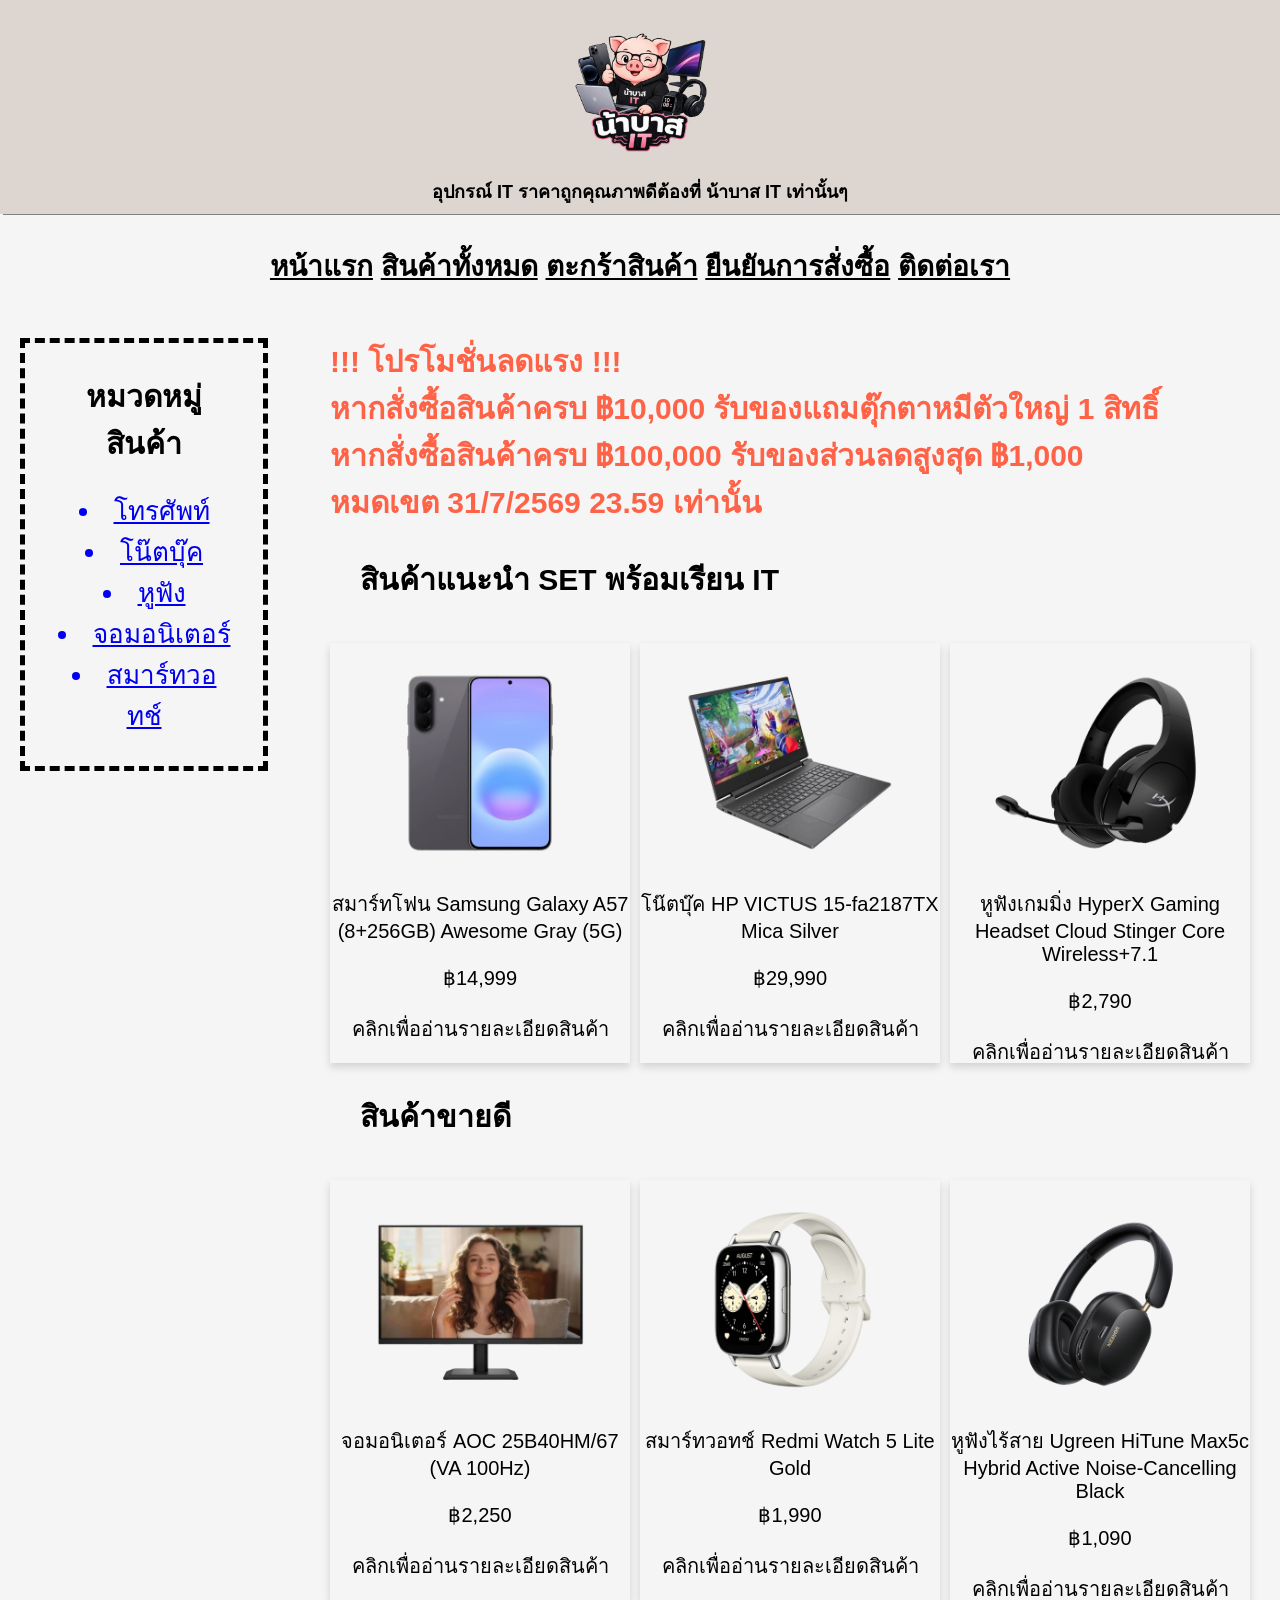
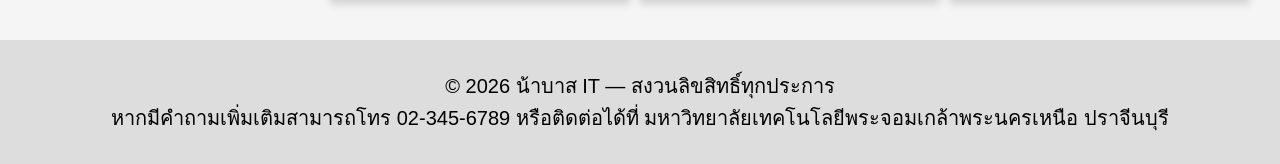
<file: index.html>
<!DOCTYPE html>
<html lang="en">
<head>
    <meta charset="UTF-8">
    <meta name="viewport" content="width=device-width, initial-scale=1.0">
    <title>น้าบาส IT - หน้าแรก</title>
    <link rel="stylesheet" href="css/style.css">
</head>
<body>
    <!-- Header -->
    
    <header>
        <img src="images/logo.png" style="width: 160px;" alt="logo">
        <h5>อุปกรณ์ IT ราคาถูกคุณภาพดีต้องที่ น้าบาส IT เท่านั้นๆ</h5>
    </header>
    <!-- Top Menu (Navbar) -->
    <nav>
        <a href="/">หน้าแรก</a>
        <a href="/products.html">สินค้าทั้งหมด</a>
        <a href="/cart.html">ตะกร้าสินค้า</a>
        <a href="/confirm.html">ยืนยันการสั่งซื้อ</a>
        <a href="https://www.facebook.com/Users.Bas">ติดต่อเรา</a>
    </nav>
    <section>
        <!-- Side Menu -->
        <aside>
            <h2>หมวดหมู่สินค้า</h2>
            <br>
            <a href="/products.html">
                <li>โทรศัพท์</li>
                <li>โน๊ตบุ๊ค</li>
                <li>หูฟัง</li>
                <li>จอมอนิเตอร์</li>
                <li>สมาร์ทวอทช์</li>
            </a>


        </aside>
        <!-- Content -->

        <article>
            <!-- Phone -->
            <p style="font-size: 30px; color: tomato;font-weight: bold;">!!! โปรโมชั่นลดแรง !!!<br>
                หากสั่งซื้อสินค้าครบ ฿10,000 รับของแถมตุ๊กตาหมีตัวใหญ่ 1 สิทธิ์<br>
                หากสั่งซื้อสินค้าครบ ฿100,000 รับของส่วนลดสูงสุด ฿1,000<br>
                หมดเขต 31/7/2569 23.59 เท่านั้น
            </p>
            <h2>สินค้าแนะนำ SET พร้อมเรียน IT</h2>
            <a href="/product-detail-1.html">
                <div class="card">
                    <img src="images/phone/samsung.png" alt="Samsung Galaxy A57">
                    <p>สมาร์ทโฟน Samsung Galaxy A57 (8+256GB) Awesome Gray (5G)</p>
                    <br>
                    <p>฿14,999</p>
                    <br>
                    <p>คลิกเพื่ออ่านรายละเอียดสินค้า</p>
                </div>
            </a>
            <a href="/product-detail-1.html">
                <div class="card">
                    <img src="images/laptop/hp.png" alt="HP VICTUS 15-fa2187TX">
                    <p>โน๊ตบุ๊ค HP VICTUS 15-fa2187TX Mica Silver</p>
                    <br>
                    <p>฿29,990</p>
                    <br>
                    <p>คลิกเพื่ออ่านรายละเอียดสินค้า</p>
                </div>
            </a>
            <a href="/product-detail-1.html">
                <div class="card">
                    <img src="images/headphone/hyperx.png" alt="HyperX Gaming Headset Cloud Stinger Core">
                    <p>หูฟังเกมมิ่ง HyperX Gaming Headset Cloud Stinger Core Wireless+7.1</p>
                    <br>
                    <p>฿2,790</p>
                    <br>
                    <p>คลิกเพื่ออ่านรายละเอียดสินค้า</p>
                </div>
            </a>
            <!-- Laptop -->
            <h2>สินค้าขายดี</h2>
             <a href="/product-detail-1.html">
                <div class="card">
                    <img src="images/monitor/aoc.png" alt="AOC 25B40HM/67">
                    <p>จอมอนิเตอร์ AOC 25B40HM/67 (VA 100Hz)</p>
                    <br>
                    <p>฿2,250</p>
                    <br>
                    <p>คลิกเพื่ออ่านรายละเอียดสินค้า</p>
                </div>
            </a>
            <a href="/product-detail-1.html">
                <div class="card">
                    <img src="images/smartwatch/redmi.png" alt="Redmi Watch 5 Lite">
                    <p>สมาร์ทวอทช์ Redmi Watch 5 Lite Gold</p>
                    <br>
                    <p>฿1,990</p>
                    <br>
                    <p>คลิกเพื่ออ่านรายละเอียดสินค้า</p>
                </div>
            </a>
            <a href="/product-detail-1.html">
                <div class="card">
                    <img src="images/headphone/ugreen.png" alt="Ugreen HiTune Max5c">
                    <p>หูฟังไร้สาย Ugreen HiTune Max5c Hybrid Active Noise-Cancelling Black</p>
                    <br>
                    <p>฿1,090</p>
                    <br>
                    <p>คลิกเพื่ออ่านรายละเอียดสินค้า</p>
                </div>
            </a>
            <p style="clear: both; padding: 20px;"></p>
        </article>
    </section>

    <br>
    <!-- Footer -->
    <footer>
        &copy; 2026 น้าบาส IT — สงวนลิขสิทธิ์ทุกประการ<br>
        หากมีคำถามเพิ่มเติมสามารถโทร 02-345-6789 หรือติดต่อได้ที่ มหาวิทยาลัยเทคโนโลยีพระจอมเกล้าพระนครเหนือ ปราจีนบุรี
    </footer>
</body>
</html>
</file>
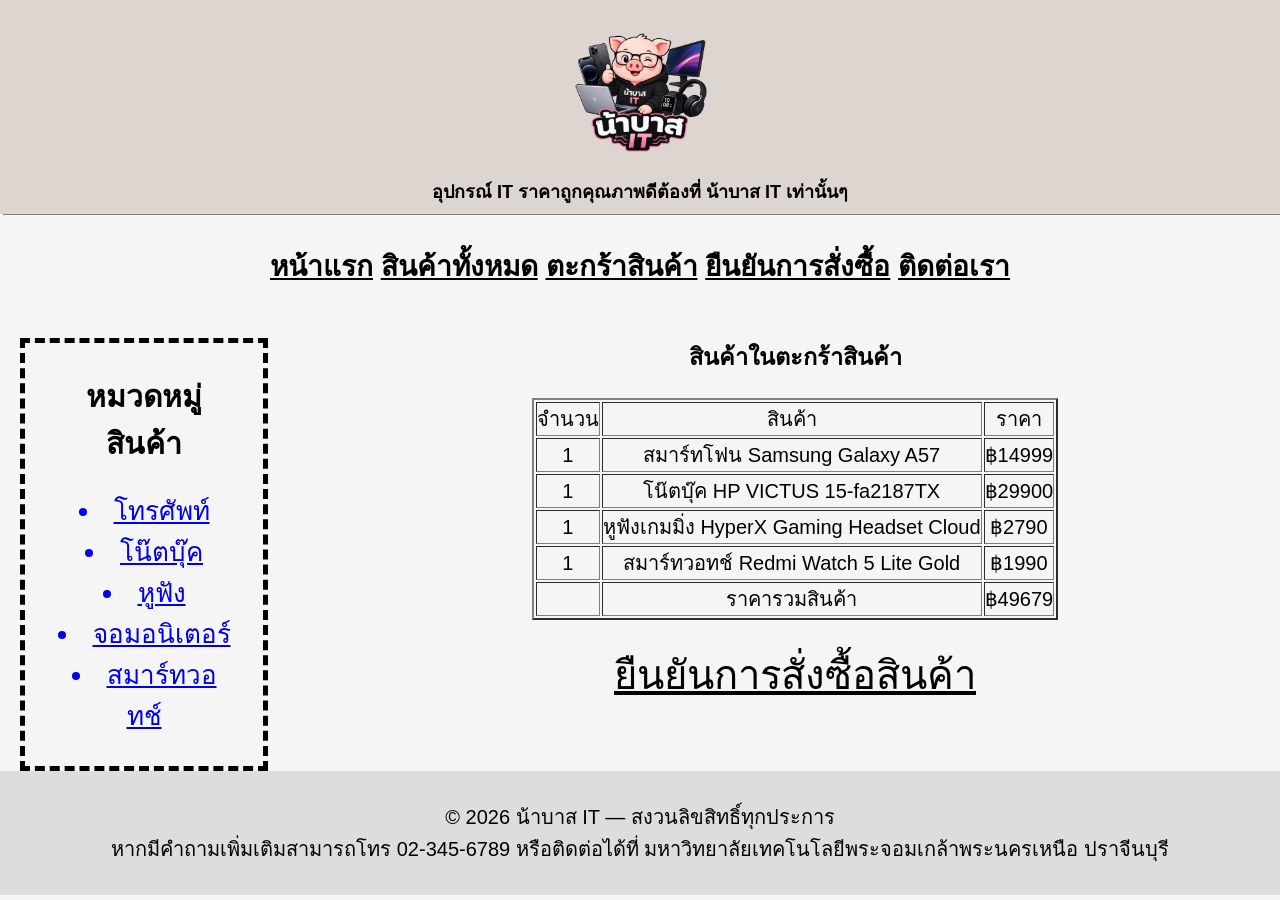
<file: cart.html>
<!DOCTYPE html>
<html lang="en">
<head>
    <meta charset="UTF-8">
    <meta name="viewport" content="width=device-width, initial-scale=1.0">
    <title>น้าบาส IT - ตะกร้าสินค้า</title>
    <link rel="stylesheet" href="css/style.css">
</head>
<body>
    <!-- Header -->
    <header>
        <img src="images/logo.png" style="width: 160px;" alt="logo">
        <h5>อุปกรณ์ IT ราคาถูกคุณภาพดีต้องที่ น้าบาส IT เท่านั้นๆ</h5>
    </header>
    <!-- Top Menu (Navbar) -->
    <nav>
        <a href="/">หน้าแรก</a>
        <a href="/products.html">สินค้าทั้งหมด</a>
        <a href="/cart.html">ตะกร้าสินค้า</a>
        <a href="/confirm.html">ยืนยันการสั่งซื้อ</a>
        <a href="https://www.facebook.com/Users.Bas">ติดต่อเรา</a>
    </nav>
    <section>
        <!-- Side Menu -->
        <aside>
            <h2>หมวดหมู่สินค้า</h2>
            <br>
            <a href="/products.html">
                <li>โทรศัพท์</li>
                <li>โน๊ตบุ๊ค</li>
                <li>หูฟัง</li>
                <li>จอมอนิเตอร์</li>
                <li>สมาร์ทวอทช์</li>
            </a>


        </aside>
        <!-- Content -->

        <article style="text-align: center;">
            <!-- Phone -->
            <h3>สินค้าในตะกร้าสินค้า</h3>
            <div>
                
                
                <br>
                <table border="2px" style="margin: auto; width: auto;">
                    <tr>
                        <td>จำนวน</td>
                        <td>สินค้า</td>
                        <td>ราคา</td>
                    </tr>

                    <tr>
                        <td>1</td>
                        <td>สมาร์ทโฟน Samsung Galaxy A57</td>
                        <td>฿14999</td>
                    </tr>

                    <tr>
                        <td>1</td>
                        <td>โน๊ตบุ๊ค HP VICTUS 15-fa2187TX</td>
                        <td>฿29900</td>
                    </tr>

                    <tr>
                        <td>1</td>
                        <td>หูฟังเกมมิ่ง HyperX Gaming Headset Cloud</td>
                        <td>฿2790</td>
                    </tr>

                    <tr>
                        <td>1</td>
                        <td>สมาร์ทวอทช์ Redmi Watch 5 Lite Gold</td>
                        <td>฿1990</td>
                    </tr>
                    <tr>
                        <td></td>
                        <td>ราคารวมสินค้า</td>
                        <td>฿49679</td>
                    </tr>
                    <!-- <tr>
                        <td></td>
                        <td>ส่วนลด</td>
                        <td>฿500</td>
                    </tr>
                    <tr>
                        <td></td>
                        <td>จำนวนเงินรวมทั้งสิน</td>
                        <td>฿46389</td>
                    </tr> -->
                </table>
                <br>
                <a href="/confirm.html" style="color: black;font-size: 40px; text-align: left;">ยืนยันการสั่งซื้อสินค้า</a>
            </div>
            
            <p style="clear: both; padding: 20px;"></p>
        </article>
    </section>

    <br>
    <!-- Footer -->
    <footer>
        &copy; 2026 น้าบาส IT — สงวนลิขสิทธิ์ทุกประการ<br>
        หากมีคำถามเพิ่มเติมสามารถโทร 02-345-6789 หรือติดต่อได้ที่ มหาวิทยาลัยเทคโนโลยีพระจอมเกล้าพระนครเหนือ ปราจีนบุรี
    </footer>
</body>
</html>
</file>
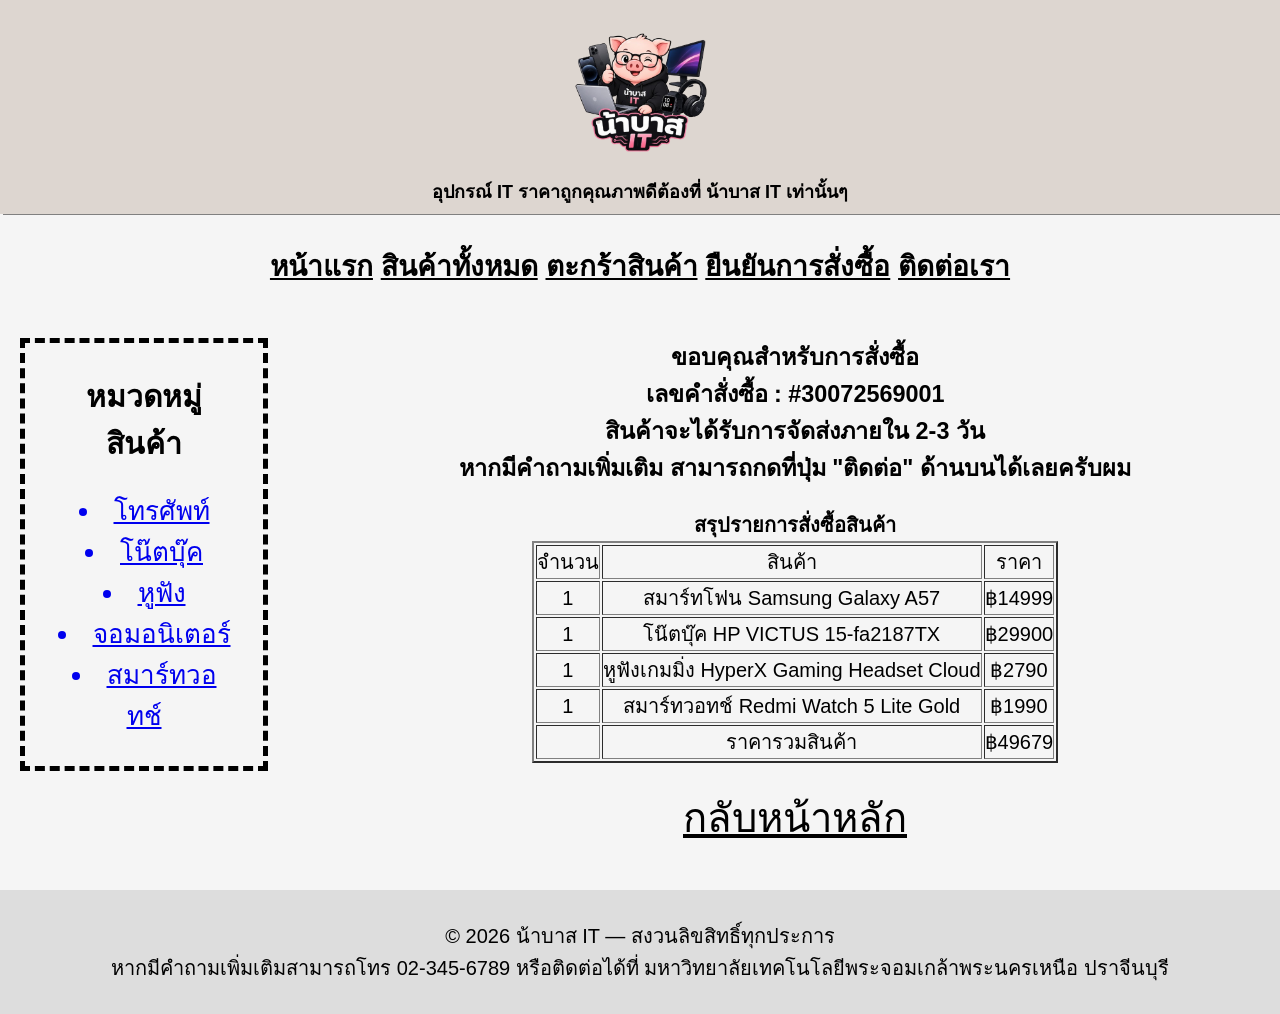
<file: confirm.html>
<!DOCTYPE html>
<html lang="en">
<head>
    <meta charset="UTF-8">
    <meta name="viewport" content="width=device-width, initial-scale=1.0">
    <title>น้าบาส IT - ขอบคุณสำหรับการสั่งซื้อ</title>
    <link rel="stylesheet" href="css/style.css">
</head>
<body>
    <!-- Header -->
    <header>
        <img src="images/logo.png" style="width: 160px;" alt="logo">
        <h5>อุปกรณ์ IT ราคาถูกคุณภาพดีต้องที่ น้าบาส IT เท่านั้นๆ</h5>
    </header>
    <!-- Top Menu (Navbar) -->
    <nav>
        <a href="/">หน้าแรก</a>
        <a href="/products.html">สินค้าทั้งหมด</a>
        <a href="/cart.html">ตะกร้าสินค้า</a>
        <a href="/confirm.html">ยืนยันการสั่งซื้อ</a>
        <a href="https://www.facebook.com/Users.Bas">ติดต่อเรา</a>
    </nav>
    <section>
        <!-- Side Menu -->
        <aside>
            <h2>หมวดหมู่สินค้า</h2>
            <br>
            <a href="/products.html">
                <li>โทรศัพท์</li>
                <li>โน๊ตบุ๊ค</li>
                <li>หูฟัง</li>
                <li>จอมอนิเตอร์</li>
                <li>สมาร์ทวอทช์</li>
            </a>


        </aside>
        <!-- Content -->

        <article style="text-align: center;">
            <!-- Phone -->
            <h3>
                ขอบคุณสำหรับการสั่งซื้อ<br>
                เลขคำสั่งซื้อ : #30072569001<br>
                สินค้าจะได้รับการจัดส่งภายใน 2-3 วัน<br>
                หากมีคำถามเพิ่มเติม สามารถกดที่ปุ่ม "ติดต่อ" ด้านบนได้เลยครับผม
            </h3>
            

            <div>
                
                
                <br>
                <h4>สรุปรายการสั่งซื้อสินค้า</h4>
                
                <table border="2px" style="margin: auto; width: auto;">
                    <tr>
                        <td>จำนวน</td>
                        <td>สินค้า</td>
                        <td>ราคา</td>
                    </tr>

                    <tr>
                        <td>1</td>
                        <td>สมาร์ทโฟน Samsung Galaxy A57</td>
                        <td>฿14999</td>
                    </tr>

                    <tr>
                        <td>1</td>
                        <td>โน๊ตบุ๊ค HP VICTUS 15-fa2187TX</td>
                        <td>฿29900</td>
                    </tr>

                    <tr>
                        <td>1</td>
                        <td>หูฟังเกมมิ่ง HyperX Gaming Headset Cloud</td>
                        <td>฿2790</td>
                    </tr>

                    <tr>
                        <td>1</td>
                        <td>สมาร์ทวอทช์ Redmi Watch 5 Lite Gold</td>
                        <td>฿1990</td>
                    </tr>
                    <tr>
                        <td></td>
                        <td>ราคารวมสินค้า</td>
                        <td>฿49679</td>
                    </tr>
                </table>
                <br>
                <a href="/" style="color: black;font-size: 40px; text-align: left;">กลับหน้าหลัก</a>
            </div>
            
            <p style="clear: both; padding: 20px;"></p>
        </article>
    </section>

    <br>
    <!-- Footer -->
    <footer>
        &copy; 2026 น้าบาส IT — สงวนลิขสิทธิ์ทุกประการ<br>
        หากมีคำถามเพิ่มเติมสามารถโทร 02-345-6789 หรือติดต่อได้ที่ มหาวิทยาลัยเทคโนโลยีพระจอมเกล้าพระนครเหนือ ปราจีนบุรี
    </footer>
</body>
</html>
</file>
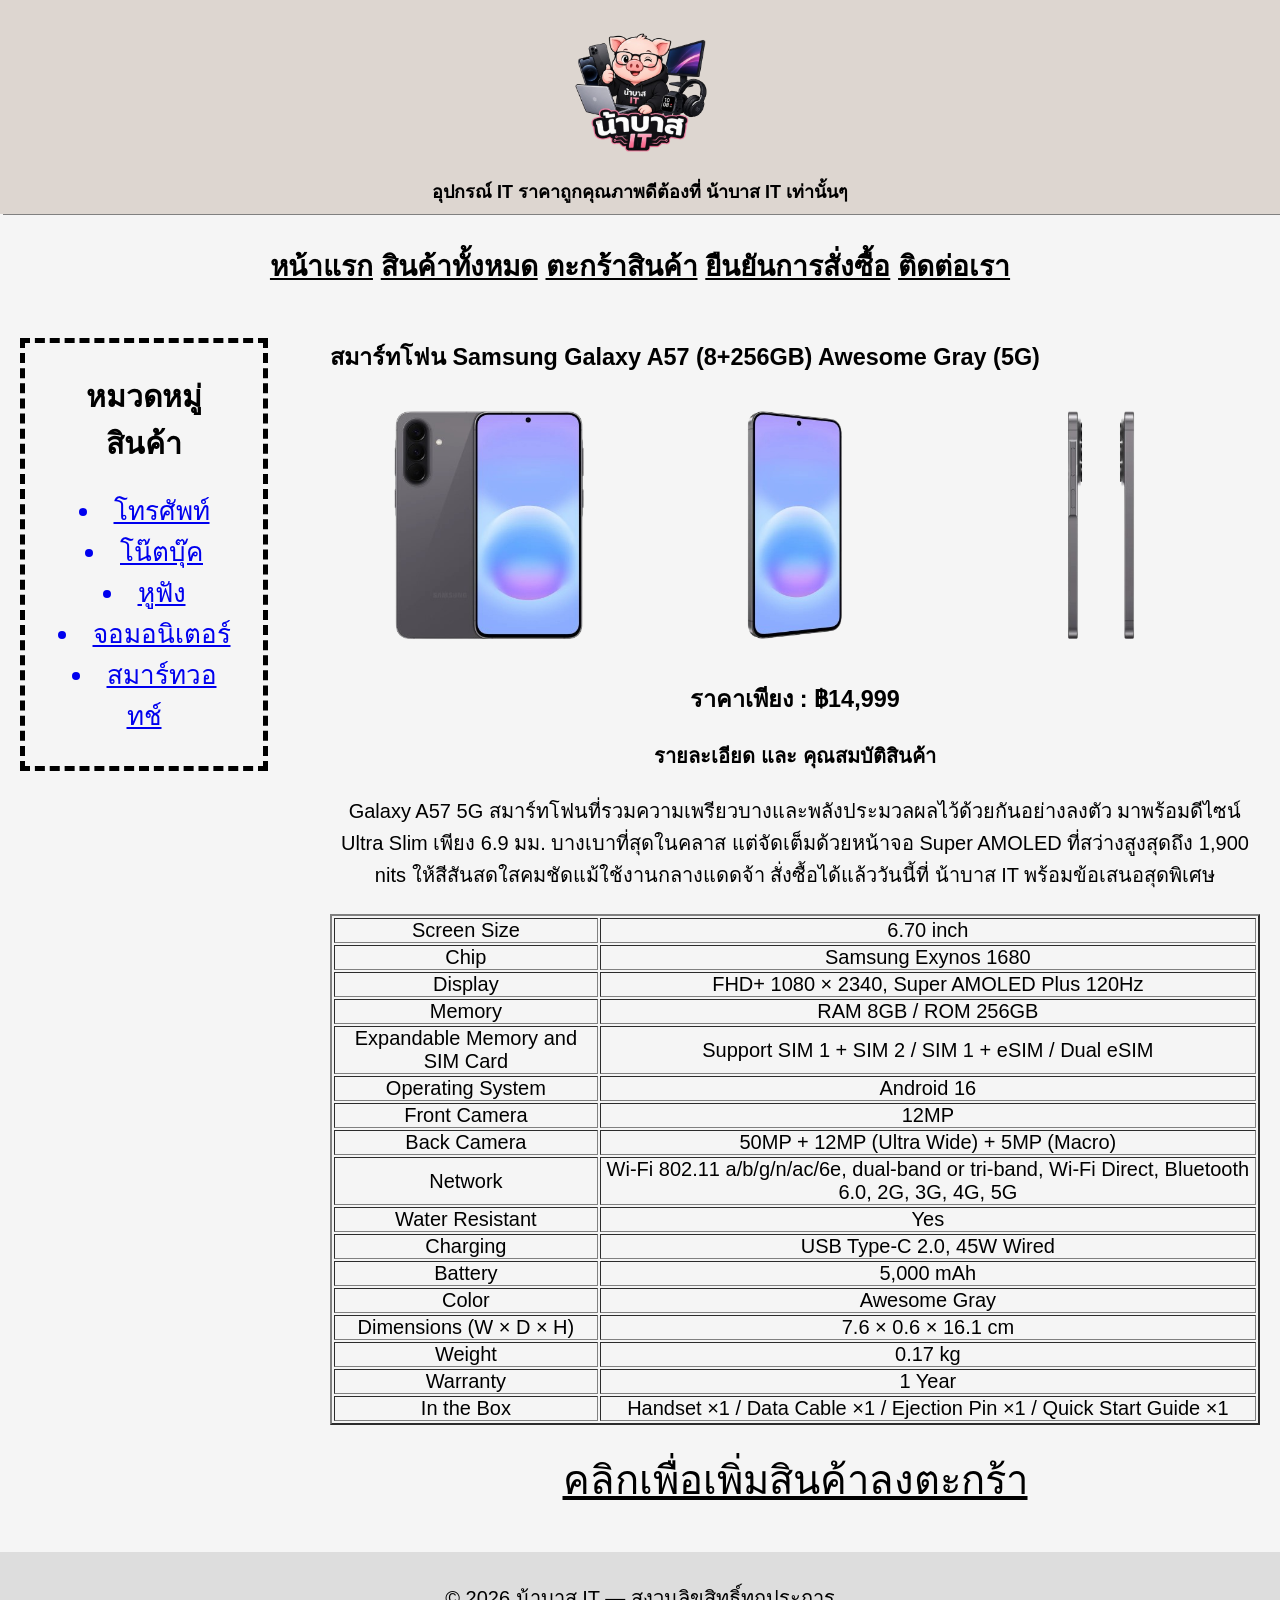
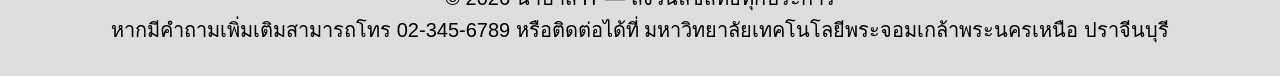
<file: product-detail-1.html>
<!DOCTYPE html>
<html lang="en">
<head>
    <meta charset="UTF-8">
    <meta name="viewport" content="width=device-width, initial-scale=1.0">
    <title>น้าบาส IT - รายละเอียดสินค้า</title>
    <link rel="stylesheet" href="css/style.css">
</head>
<body>
    <!-- Header -->
    <header>
        <img src="images/logo.png" style="width: 160px;" alt="logo">
        <h5>อุปกรณ์ IT ราคาถูกคุณภาพดีต้องที่ น้าบาส IT เท่านั้นๆ</h5>
    </header>
    <!-- Top Menu (Navbar) -->
    <nav>
        <a href="/">หน้าแรก</a>
        <a href="/products.html">สินค้าทั้งหมด</a>
        <a href="/cart.html">ตะกร้าสินค้า</a>
        <a href="/confirm.html">ยืนยันการสั่งซื้อ</a>
        <a href="https://www.facebook.com/Users.Bas">ติดต่อเรา</a>
    </nav>
    <section>
        <!-- Side Menu -->
        <aside>
            <h2>หมวดหมู่สินค้า</h2>
            <br>
            <a href="/products.html">
                <li>โทรศัพท์</li>
                <li>โน๊ตบุ๊ค</li>
                <li>หูฟัง</li>
                <li>จอมอนิเตอร์</li>
                <li>สมาร์ทวอทช์</li>
            </a>


        </aside>
        <!-- Content -->

        <article>
            <!-- Phone -->
            <h3>สมาร์ทโฟน Samsung Galaxy A57 (8+256GB) Awesome Gray (5G)</h3>
            <div style="text-align: center;">
                
                <img src="images/phone/samsung.png" width="300px" alt="Samsung Galaxy A57">
                <img src="images/phone/a57-preview.png" width="300px" alt="Samsung Galaxy A57">
                <img src="images/phone/a57-preview2.png" width="300px" alt="Samsung Galaxy A57">
                
                
                <br>
                <h3>ราคาเพียง : ฿14,999</h3>
                <br>
                <h4>รายละเอียด และ คุณสมบัติสินค้า</h4>
                <br>
                <p>

Galaxy A57 5G สมาร์ทโฟนที่รวมความเพรียวบางและพลังประมวลผลไว้ด้วยกันอย่างลงตัว มาพร้อมดีไซน์ Ultra Slim เพียง 6.9 มม. บางเบาที่สุดในคลาส แต่จัดเต็มด้วยหน้าจอ Super AMOLED ที่สว่างสูงสุดถึง 1,900 nits ให้สีสันสดใสคมชัดแม้ใช้งานกลางแดดจ้า สั่งซื้อได้แล้ววันนี้ที่ น้าบาส IT พร้อมข้อเสนอสุดพิเศษ


                </p><br>
                <table border="2px">
                    <tr>
                        <td>Screen Size</td>
                        <td>6.70 inch</td>
                    </tr>

                    <tr>
                        <td>Chip</td>
                        <td>Samsung Exynos 1680</td>
                    </tr>

                    <tr>
                        <td>Display</td>
                        <td>FHD+ 1080 × 2340, Super AMOLED Plus 120Hz</td>
                    </tr>

                    <tr>
                        <td>Memory</td>
                        <td>RAM 8GB / ROM 256GB</td>
                    </tr>

                    <tr>
                        <td>Expandable Memory and SIM Card</td>
                        <td>Support SIM 1 + SIM 2 / SIM 1 + eSIM / Dual eSIM</td>
                    </tr>

                    <tr>
                        <td>Operating System</td>
                        <td>Android 16</td>
                    </tr>

                    <tr>
                        <td>Front Camera</td>
                        <td>12MP</td>
                    </tr>

                    <tr>
                        <td>Back Camera</td>
                        <td>50MP + 12MP (Ultra Wide) + 5MP (Macro)</td>
                    </tr>

                    <tr>
                        <td>Network</td>
                        <td>
                            Wi-Fi 802.11 a/b/g/n/ac/6e, dual-band or tri-band,
                            Wi-Fi Direct, Bluetooth 6.0, 2G, 3G, 4G, 5G
                        </td>
                    </tr>

                    <tr>
                        <td>Water Resistant</td>
                        <td>Yes</td>
                    </tr>

                    <tr>
                        <td>Charging</td>
                        <td>USB Type-C 2.0, 45W Wired</td>
                    </tr>

                    <tr>
                        <td>Battery</td>
                        <td>5,000 mAh</td>
                    </tr>

                    <tr>
                        <td>Color</td>
                        <td>Awesome Gray</td>
                    </tr>

                    <tr>
                        <td>Dimensions (W × D × H)</td>
                        <td>7.6 × 0.6 × 16.1 cm</td>
                    </tr>

                    <tr>
                        <td>Weight</td>
                        <td>0.17 kg</td>
                    </tr>

                    <tr>
                        <td>Warranty</td>
                        <td>1 Year</td>
                    </tr>

                    <tr>
                        <td>In the Box</td>
                        <td>
                            Handset ×1 / Data Cable ×1 / Ejection Pin ×1 /
                            Quick Start Guide ×1
                        </td>
                    </tr>
                </table>
                <br>
                <a href="/cart.html" style="color: black;font-size: 40px;">คลิกเพื่อเพิ่มสินค้าลงตะกร้า</a>
            </div>
            
            <p style="clear: both; padding: 20px;"></p>
        </article>
    </section>

    <br>
    <!-- Footer -->
    <footer>
        &copy; 2026 น้าบาส IT — สงวนลิขสิทธิ์ทุกประการ<br>
        หากมีคำถามเพิ่มเติมสามารถโทร 02-345-6789 หรือติดต่อได้ที่ มหาวิทยาลัยเทคโนโลยีพระจอมเกล้าพระนครเหนือ ปราจีนบุรี
    </footer>
</body>
</html>
</file>
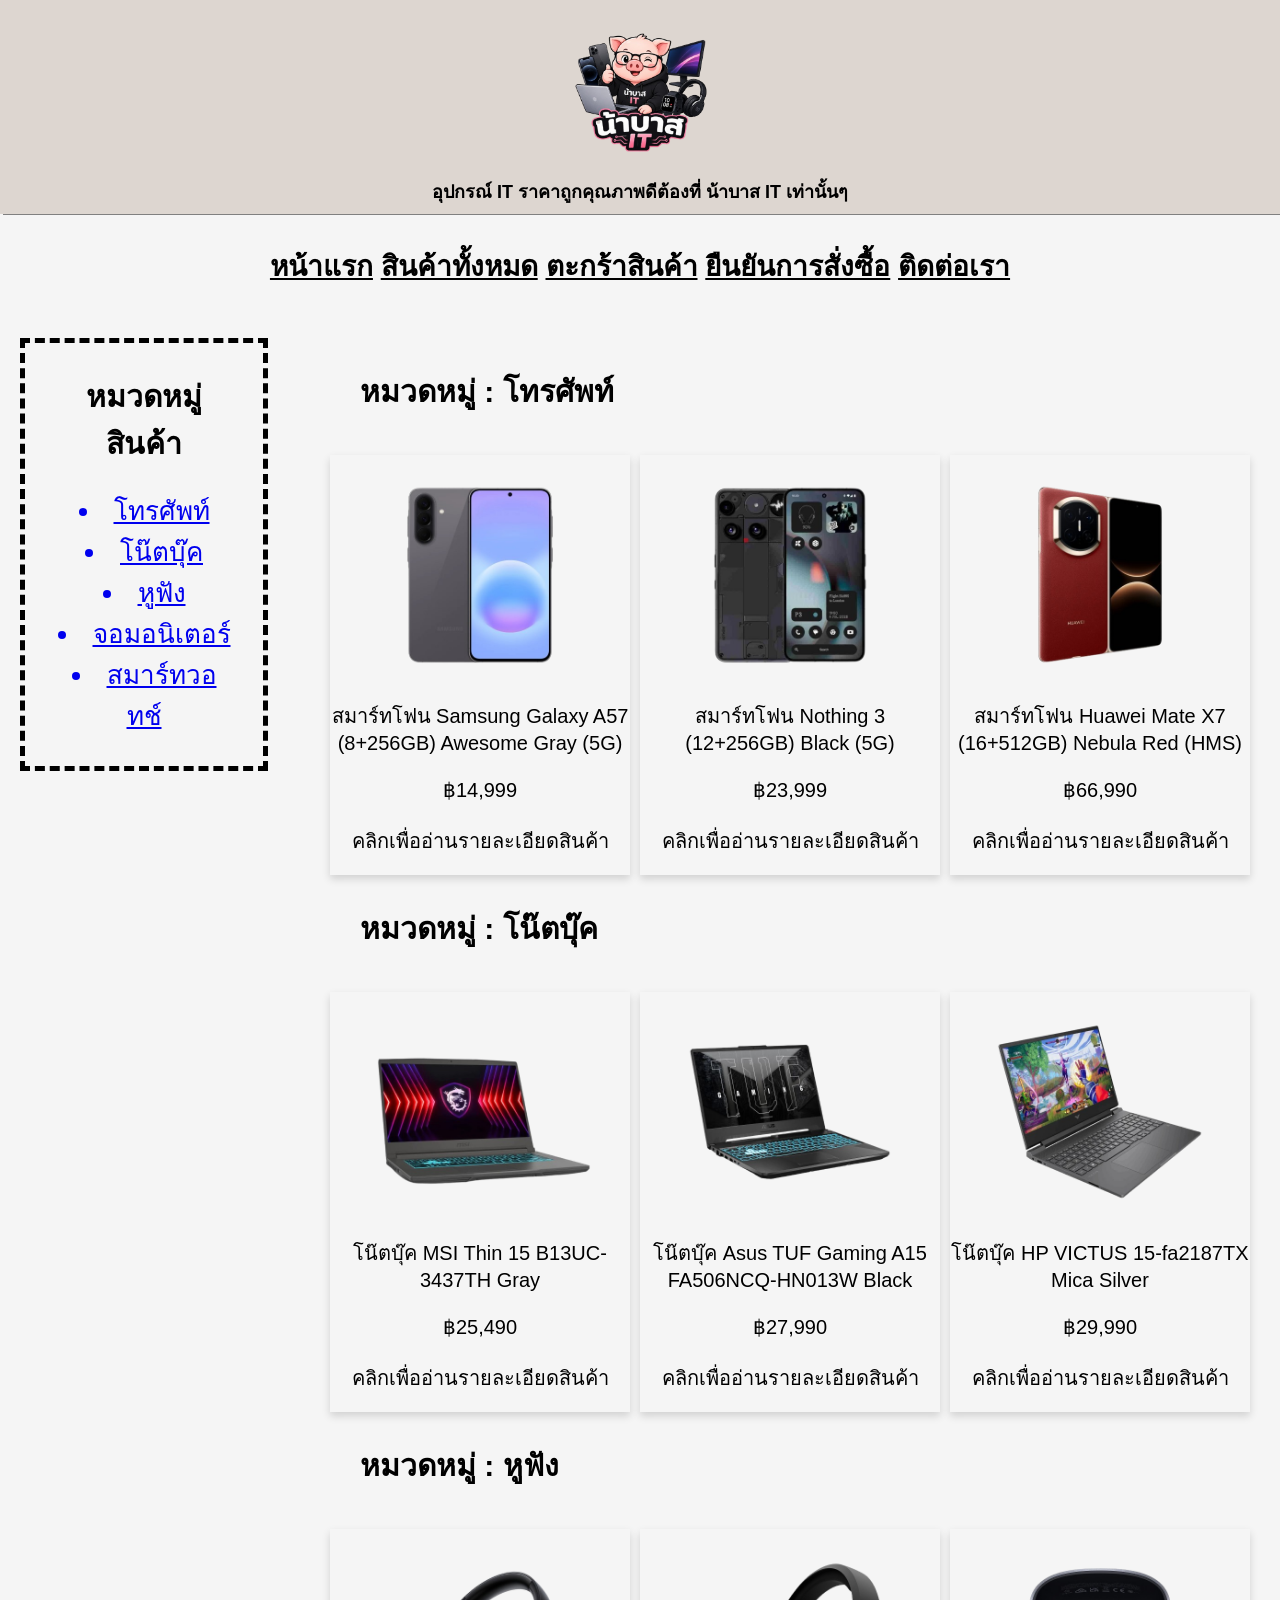
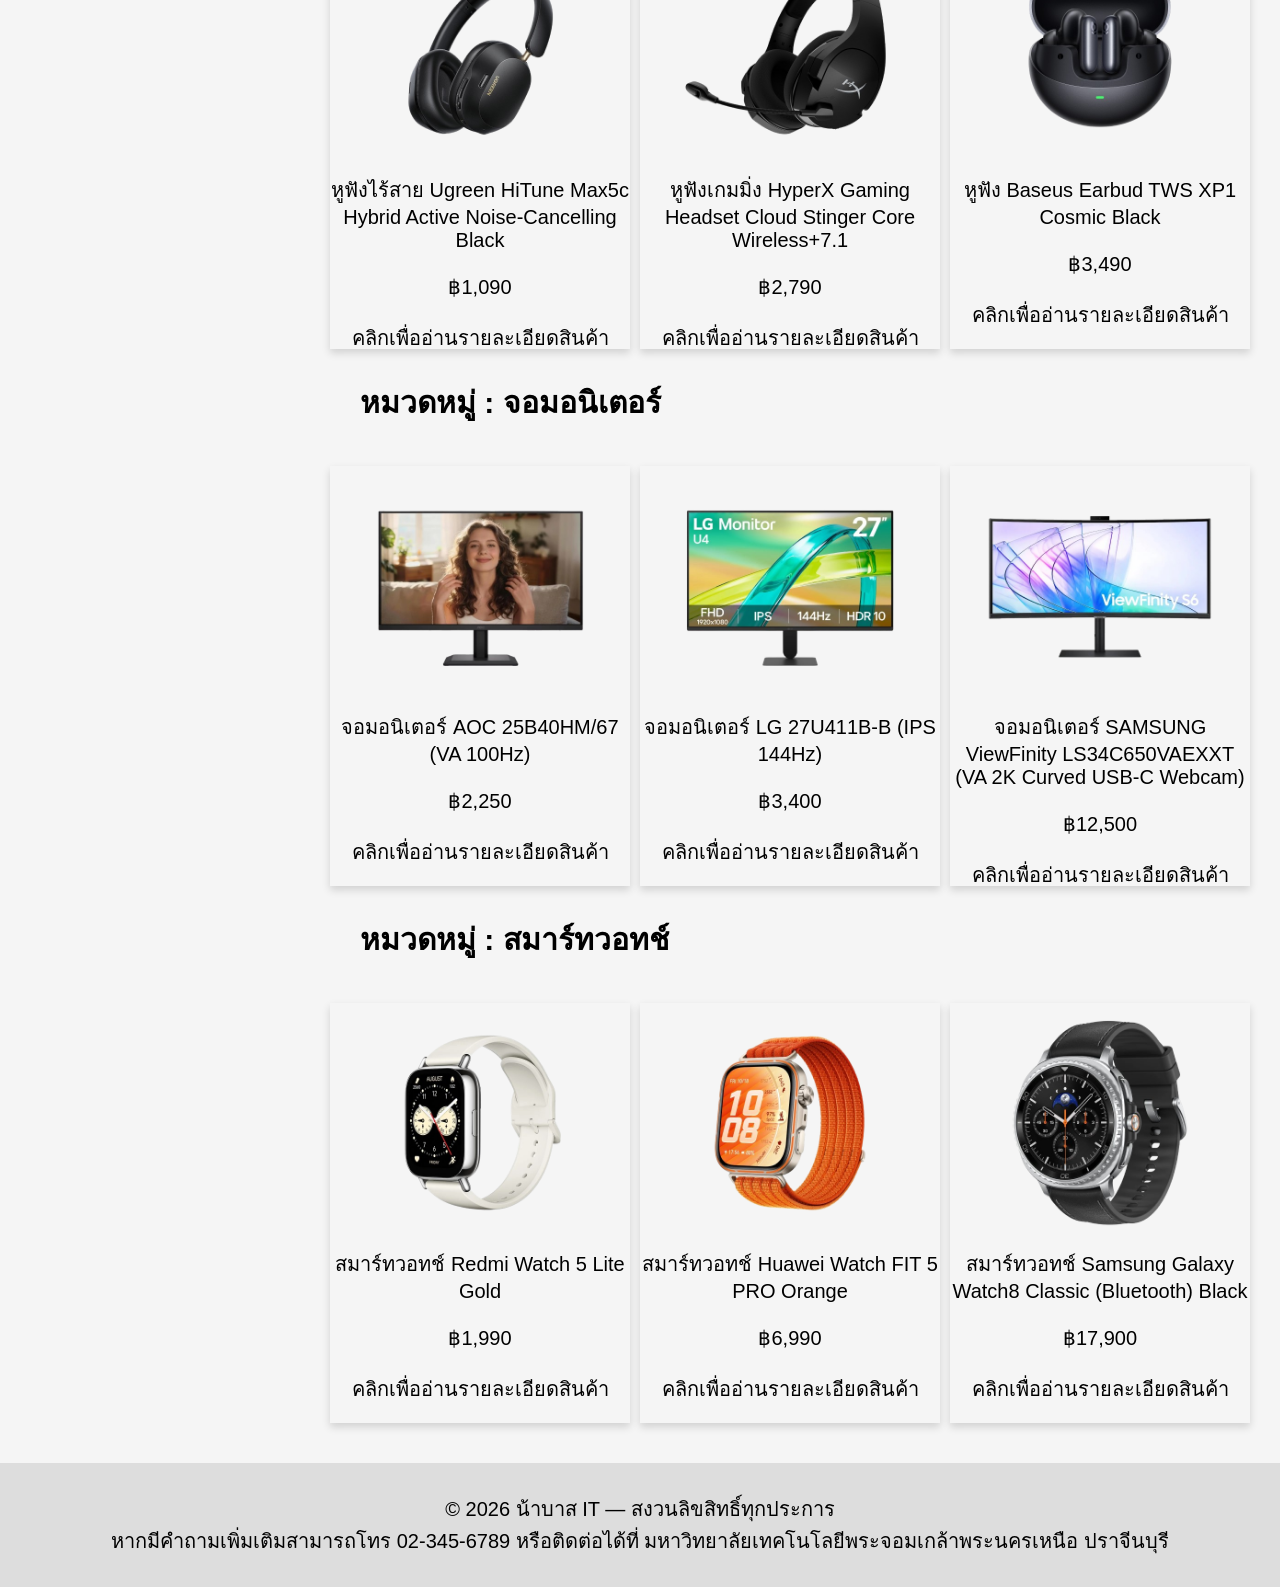
<file: products.html>
<!DOCTYPE html>
<html lang="en">
<head>
    <meta charset="UTF-8">
    <meta name="viewport" content="width=device-width, initial-scale=1.0">
    <title>น้าบาส IT - รวมสินค้า</title>
    <link rel="stylesheet" href="css/style.css">
</head>
<body>
    <!-- Header -->
    <header>
        <img src="images/logo.png" style="width: 160px;" alt="logo">
        <h5>อุปกรณ์ IT ราคาถูกคุณภาพดีต้องที่ น้าบาส IT เท่านั้นๆ</h5>
    </header>
    <!-- Top Menu (Navbar) -->
    <nav>
        <a href="/">หน้าแรก</a>
        <a href="/products.html">สินค้าทั้งหมด</a>
        <a href="/cart.html">ตะกร้าสินค้า</a>
        <a href="/confirm.html">ยืนยันการสั่งซื้อ</a>
        <a href="https://www.facebook.com/Users.Bas">ติดต่อเรา</a>
    </nav>
    <section>
        <!-- Side Menu -->
        <aside>
            <h2>หมวดหมู่สินค้า</h2>
            <br>
            <a href="/products.html">
                <li>โทรศัพท์</li>
                <li>โน๊ตบุ๊ค</li>
                <li>หูฟัง</li>
                <li>จอมอนิเตอร์</li>
                <li>สมาร์ทวอทช์</li>
            </a>

        </aside>
        <!-- Content -->

        <article>
            <!-- Phone -->
            <h2>หมวดหมู่ : โทรศัพท์</h2>
            <a href="/product-detail-1.html">
                <div class="card">
                    <img src="images/phone/samsung.png" alt="Samsung Galaxy A57">
                    <p>สมาร์ทโฟน Samsung Galaxy A57 (8+256GB) Awesome Gray (5G)</p>
                    <br>
                    <p>฿14,999</p>
                    <br>
                    <p>คลิกเพื่ออ่านรายละเอียดสินค้า</p>
                </div>
            </a>
            <a href="/product-detail-1.html">
                <div class="card">
                    <img src="images/phone/nothing.png" alt="Nothing 3">
                    <p>สมาร์ทโฟน Nothing 3 (12+256GB) Black (5G)</p>
                    <br>
                    <p>฿23,999</p>
                    <br>
                    <p>คลิกเพื่ออ่านรายละเอียดสินค้า</p>
                </div>
            </a>
            <a href="/product-detail-1.html">
                <div class="card">
                    <img src="images/phone/huawei.png" alt="Huawei Mate X7">
                    <p>สมาร์ทโฟน Huawei Mate X7 (16+512GB) Nebula Red (HMS)</p>
                    <br>
                    <p>฿66,990</p>
                    <br>
                    <p>คลิกเพื่ออ่านรายละเอียดสินค้า</p>
                </div>
            </a>
            <!-- Laptop -->
            <h2>หมวดหมู่ : โน๊ตบุ๊ค</h2>
            <a href="/product-detail-1.html">
                <div class="card">
                    <img src="images/laptop/msi.png" alt="MSI Thin 15 B13UC-3437TH">
                    <p>โน๊ตบุ๊ค MSI Thin 15 B13UC-3437TH Gray</p>
                    <br>
                    <p>฿25,490</p>
                    <br>
                    <p>คลิกเพื่ออ่านรายละเอียดสินค้า</p>
                </div>
            </a>
            <a href="/product-detail-1.html">
                <div class="card">
                    <img src="images/laptop/asus.png" alt="Asus TUF Gaming A15 FA506NCQ-HN013W">
                    <p>โน๊ตบุ๊ค Asus TUF Gaming A15 FA506NCQ-HN013W Black</p>
                    <br>
                    <p>฿27,990</p>
                    <br>
                    <p>คลิกเพื่ออ่านรายละเอียดสินค้า</p>
                </div>
            </a>
            <a href="/product-detail-1.html">
                <div class="card">
                    <img src="images/laptop/hp.png" alt="HP VICTUS 15-fa2187TX">
                    <p>โน๊ตบุ๊ค HP VICTUS 15-fa2187TX Mica Silver</p>
                    <br>
                    <p>฿29,990</p>
                    <br>
                    <p>คลิกเพื่ออ่านรายละเอียดสินค้า</p>
                </div>
            </a>
            <!-- Headphone -->
            <h2>หมวดหมู่ : หูฟัง</h2>
            <a href="/product-detail-1.html">
                <div class="card">
                    <img src="images/headphone/ugreen.png" alt="Ugreen HiTune Max5c">
                    <p>หูฟังไร้สาย Ugreen HiTune Max5c Hybrid Active Noise-Cancelling Black</p>
                    <br>
                    <p>฿1,090</p>
                    <br>
                    <p>คลิกเพื่ออ่านรายละเอียดสินค้า</p>
                </div>
            </a>
            <a href="/product-detail-1.html">
                <div class="card">
                    <img src="images/headphone/hyperx.png" alt="HyperX Gaming Headset Cloud Stinger Core">
                    <p>หูฟังเกมมิ่ง HyperX Gaming Headset Cloud Stinger Core Wireless+7.1</p>
                    <br>
                    <p>฿2,790</p>
                    <br>
                    <p>คลิกเพื่ออ่านรายละเอียดสินค้า</p>
                </div>
            </a>
            <a href="/product-detail-1.html">
                <div class="card">
                    <img src="images/headphone/baseus.png" alt="Baseus Earbud TWS XP1">
                    <p>หูฟัง Baseus Earbud TWS XP1 Cosmic Black</p>
                    <br>
                    <p>฿3,490</p>
                    <br>
                    <p>คลิกเพื่ออ่านรายละเอียดสินค้า</p>
                </div>
            </a>
            <!-- Monitor -->
            <h2>หมวดหมู่ : จอมอนิเตอร์</h2>
            <a href="/product-detail-1.html">
                <div class="card">
                    <img src="images/monitor/aoc.png" alt="AOC 25B40HM/67">
                    <p>จอมอนิเตอร์ AOC 25B40HM/67 (VA 100Hz)</p>
                    <br>
                    <p>฿2,250</p>
                    <br>
                    <p>คลิกเพื่ออ่านรายละเอียดสินค้า</p>
                </div>
            </a>
            <a href="/product-detail-1.html">
                <div class="card">
                    <img src="images/monitor/lg.png" alt="LG 27U411B-B">
                    <p>จอมอนิเตอร์ LG 27U411B-B (IPS 144Hz)</p>
                    <br>
                    <p>฿3,400</p>
                    <br>
                    <p>คลิกเพื่ออ่านรายละเอียดสินค้า</p>
                </div>
            </a>
            <a href="/product-detail-1.html">
                <div class="card">
                    <img src="images/monitor/samsung.png" alt="SAMSUNG ViewFinity LS34C650VAEXXT">
                    <p>จอมอนิเตอร์ SAMSUNG ViewFinity LS34C650VAEXXT (VA 2K Curved USB-C Webcam)</p>
                    <br>
                    <p>฿12,500</p>
                    <br>
                    <p>คลิกเพื่ออ่านรายละเอียดสินค้า</p>
                </div>
            </a>
            <!-- Smart Watch -->
            <h2>หมวดหมู่ : สมาร์ทวอทช์</h2>
            <a href="/product-detail-1.html">
                <div class="card">
                    <img src="images/smartwatch/redmi.png" alt="Redmi Watch 5 Lite">
                    <p>สมาร์ทวอทช์ Redmi Watch 5 Lite Gold</p>
                    <br>
                    <p>฿1,990</p>
                    <br>
                    <p>คลิกเพื่ออ่านรายละเอียดสินค้า</p>
                </div>
            </a>
            <a href="/product-detail-1.html">
                <div class="card">
                    <img src="images/smartwatch/huawei.png" alt="Huawei Watch FIT5 PRO">
                    <p>สมาร์ทวอทช์ Huawei Watch FIT 5 PRO Orange</p>
                    <br>
                    <p>฿6,990</p>
                    <br>
                    <p>คลิกเพื่ออ่านรายละเอียดสินค้า</p>
                </div>
            </a>
            <a href="/product-detail-1.html">
                <div class="card">
                    <img src="images/smartwatch/samsung.png" alt="Samsung Galaxy Watch8">
                    <p>สมาร์ทวอทช์ Samsung Galaxy Watch8 Classic (Bluetooth) Black</p>
                    <br>
                    <p>฿17,900</p>
                    <br>
                    <p>คลิกเพื่ออ่านรายละเอียดสินค้า</p>
                </div>
            </a>
            <p style="clear: both; padding: 20px;"></p>
        </article>
    </section>

    <br>
    <!-- Footer -->
    <footer>
        &copy; 2026 น้าบาส IT — สงวนลิขสิทธิ์ทุกประการ<br>
        หากมีคำถามเพิ่มเติมสามารถโทร 02-345-6789 หรือติดต่อได้ที่ มหาวิทยาลัยเทคโนโลยีพระจอมเกล้าพระนครเหนือ ปราจีนบุรี
    </footer>
</body>
</html>
</file>
<file: css/style.css>
* {
  box-sizing: border-box;
  margin: 0;
  padding: 0;
}

body{
    background-color: whitesmoke;
    font-family: Georgia, Arial, Helvetica, sans-serif;
    /* border: 2px dashed black */
}

header{
    background-color: rgb(221, 214, 208);
    font-size: 38px;
    text-align: center;
    padding: 8px;
    color: black;
    box-shadow: 3px 1px 0px grey;
}

header h5{
    font-size: large;
}
nav{
    font-size: 28px;
    text-align: center;
    padding: 30px;
    font-weight: bold;
    color: black;
}

nav a{
    color: black;
    font-weight: bold;
}


section{
    padding: 20px;
    /* justify-content: center; */
}

aside{
    /* background-color: rgb(212, 169, 136); */
    float: left;
    width: 20%;
    text-align: center;
    height: auto;
    padding: 30px;
    font-size: 20px;
    border: 5px dashed black;
    margin-right: 5%;
    /* box-shadow: 0 4px 8px rgba(0, 0, 0, 0.15); */
}

aside li{
    font-size: 26px;
}

article{
    float: left;
    background-color: whitesmoke;
    width: 75%;
    /* padding: 30px; */
    /* min-height: 400px; */
    font-size: 20px;
}
article h2{
    padding: 30px;
    clear: both;
}


footer {
    clear: both;
    height: auto;
    text-align: center;
    font-size: 20px;
    padding: 30px;
    background-color: #ddd;
    padding-top: 30px;
}

.card{
    float: left;
    margin-right: 10px;
    margin-top: 10px;
    width: 300px;
    height: 420px;
    background-color: whitesmoke;
    box-shadow: 0 4px 8px rgba(0, 0, 0, 0.15);
    color: black;
}


.card p{
    font-size: 20px;
    text-align: center;
}

.card img{
    width: 240px;
    padding: 5px;
    margin-left: 30px;
}

@media (max-width: 600px) {
    aside{
        width: 100%;
        height: auto;
        margin-bottom: 20px;
    }

    article{
        width: auto;
    }

    .card{
        width: auto;
    }
    .card img{
        width: 240px;
        padding: 15px;
        margin-left: 80px;
    }

    article h2{
        font-size: 24px;
    }
    /* footer{
        height: auto;
    } */
}
</file>
